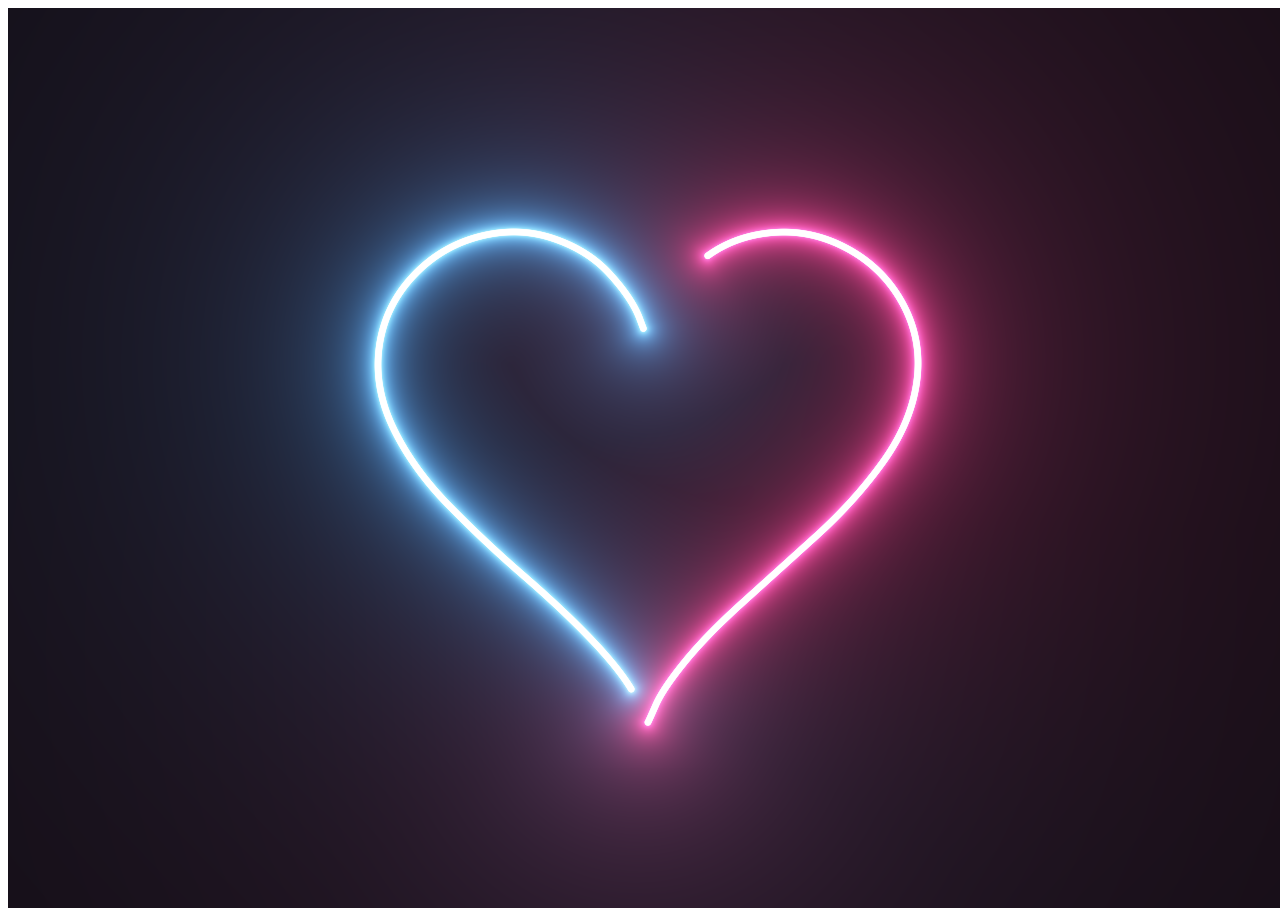
<file: 2.html>
<!DOCTYPE html>
<html lang="en">
<head>
    <meta charset="UTF-8">
    <title>Title</title>
    <style>
        body {
            overflow: hidden;
        }
    </style>
</head>
<body>
<canvas id="canvas" ></canvas>
<script>
    var canvas = document.getElementById("canvas");

    canvas.width = window.innerWidth;
    canvas.height = window.innerHeight;

    var gl = canvas.getContext('webgl');
    if (!gl) {
        console.error("Unable to initialize WebGL.");
    }

    var time = 0.0;


    var vertexSource = `
attribute vec2 position;
void main() {
	gl_Position = vec4(position, 0.0, 1.0);
}
`;

    var fragmentSource = `
precision highp float;

uniform float width;
uniform float height;
vec2 resolution = vec2(width, height);

uniform float time;

#define POINT_COUNT 12

vec2 points[POINT_COUNT];
const float speed = -0.5;
const float len = 0.25;
float intensity = 1.3;
float radius = 0.008;


float sdBezier(vec2 pos, vec2 A, vec2 B, vec2 C){
	vec2 a = B - A;
	vec2 b = A - 2.0*B + C;
	vec2 c = a * 2.0;
	vec2 d = A - pos;

	float kk = 1.0 / dot(b,b);
	float kx = kk * dot(a,b);
	float ky = kk * (2.0*dot(a,a)+dot(d,b)) / 3.0;
	float kz = kk * dot(d,a);

	float res = 0.0;

	float p = ky - kx*kx;
	float p3 = p*p*p;
	float q = kx*(2.0*kx*kx - 3.0*ky) + kz;
	float h = q*q + 4.0*p3;

	if(h >= 0.0){
		h = sqrt(h);
		vec2 x = (vec2(h, -h) - q) / 2.0;
		vec2 uv = sign(x)*pow(abs(x), vec2(1.0/3.0));
		float t = uv.x + uv.y - kx;
		t = clamp( t, 0.0, 1.0 );


		vec2 qos = d + (c + b*t)*t;
		res = length(qos);
	}else{
		float z = sqrt(-p);
		float v = acos( q/(p*z*2.0) ) / 3.0;
		float m = cos(v);
		float n = sin(v)*1.732050808;
		vec3 t = vec3(m + m, -n - m, n - m) * z - kx;
		t = clamp( t, 0.0, 1.0 );


		vec2 qos = d + (c + b*t.x)*t.x;
		float dis = dot(qos,qos);

		res = dis;

		qos = d + (c + b*t.y)*t.y;
		dis = dot(qos,qos);
		res = min(res,dis);

		qos = d + (c + b*t.z)*t.z;
		dis = dot(qos,qos);
		res = min(res,dis);

		res = sqrt( res );
	}

	return res;
}



vec2 getHeartPosition(float t){
	return vec2(16.0 * sin(t) * sin(t) * sin(t),
			-(13.0 * cos(t) - 5.0 * cos(2.0*t)
			- 2.0 * cos(3.0*t) - cos(4.0*t)));
}


float getGlow(float dist, float radius, float intensity){
	return pow(radius/dist, intensity);
}

float getSegment(float t, vec2 pos, float offset, float scale){
	for(int i = 0; i < POINT_COUNT; i++){
		points[i] = getHeartPosition(offset + float(i)*len + fract(speed * t) * 6.28);
	}

	vec2 c = (points[0] + points[1]) / 2.0;
	vec2 c_prev;
	float dist = 10000.0;

	for(int i = 0; i < POINT_COUNT-1; i++){
		c_prev = c;
		c = (points[i] + points[i+1]) / 2.0;
		dist = min(dist, sdBezier(pos, scale * c_prev, scale * points[i], scale * c));
	}
	return max(0.0, dist);
}

void main(){
	vec2 uv = gl_FragCoord.xy/resolution.xy;
	float widthHeightRatio = resolution.x/resolution.y;
	vec2 centre = vec2(0.5, 0.5);
	vec2 pos = centre - uv;
	pos.y /= widthHeightRatio;
	pos.y += 0.02;
	float scale = 0.000015 * height;

	float t = time;

  float dist = getSegment(t, pos, 0.0, scale);
  float glow = getGlow(dist, radius, intensity);

  vec3 col = vec3(0.0);

  col += 10.0*vec3(smoothstep(0.003, 0.001, dist));
  //Pink glow
  col += glow * vec3(1.0,0.05,0.3);


  dist = getSegment(t, pos, 3.4, scale);
  glow = getGlow(dist, radius, intensity);


  col += 10.0*vec3(smoothstep(0.003, 0.001, dist));
  //Blue glow
  col += glow * vec3(0.1,0.4,1.0);


	col = 1.0 - exp(-col);


	col = pow(col, vec3(0.4545));


 	gl_FragColor = vec4(col,1.0);
}
`;


    window.addEventListener('resize', onWindowResize, false);

    function onWindowResize() {
        canvas.width = window.innerWidth;
        canvas.height = window.innerHeight;
        gl.viewport(0, 0, canvas.width, canvas.height);
        gl.uniform1f(widthHandle, window.innerWidth);
        gl.uniform1f(heightHandle, window.innerHeight);
    }


    function compileShader(shaderSource, shaderType) {
        var shader = gl.createShader(shaderType);
        gl.shaderSource(shader, shaderSource);
        gl.compileShader(shader);
        if (!gl.getShaderParameter(shader, gl.COMPILE_STATUS)) {
            throw "Shader compile failed with: " + gl.getShaderInfoLog(shader);
        }
        return shader;
    }


    function getAttribLocation(program, name) {
        var attributeLocation = gl.getAttribLocation(program, name);
        if (attributeLocation === -1) {
            throw 'Cannot find attribute ' + name + '.';
        }
        return attributeLocation;
    }

    function getUniformLocation(program, name) {
        var attributeLocation = gl.getUniformLocation(program, name);
        if (attributeLocation === -1) {
            throw 'Cannot find uniform ' + name + '.';
        }
        return attributeLocation;
    }


    var vertexShader = compileShader(vertexSource, gl.VERTEX_SHADER);
    var fragmentShader = compileShader(fragmentSource, gl.FRAGMENT_SHADER);


    var program = gl.createProgram();
    gl.attachShader(program, vertexShader);
    gl.attachShader(program, fragmentShader);
    gl.linkProgram(program);

    gl.useProgram(program);


    var vertexData = new Float32Array([
        -1.0, 1.0, 	// top left
        -1.0, -1.0, 	// bottom left
        1.0, 1.0, 	// top right
        1.0, -1.0, 	// bottom right
    ]);


    var vertexDataBuffer = gl.createBuffer();
    gl.bindBuffer(gl.ARRAY_BUFFER, vertexDataBuffer);
    gl.bufferData(gl.ARRAY_BUFFER, vertexData, gl.STATIC_DRAW);


    var positionHandle = getAttribLocation(program, 'position');

    gl.enableVertexAttribArray(positionHandle);
    gl.vertexAttribPointer(positionHandle,
        2,
        gl.FLOAT,
        false,
        2 * 4,
        0
    );


    var timeHandle = getUniformLocation(program, 'time');
    var widthHandle = getUniformLocation(program, 'width');
    var heightHandle = getUniformLocation(program, 'height');

    gl.uniform1f(widthHandle, window.innerWidth);
    gl.uniform1f(heightHandle, window.innerHeight);

    var lastFrame = Date.now();
    var thisFrame;

    function draw() {

        thisFrame = Date.now();
        time += (thisFrame - lastFrame) / 1000;
        lastFrame = thisFrame;

        gl.uniform1f(timeHandle, time);

        gl.drawArrays(gl.TRIANGLE_STRIP, 0, 4);

        requestAnimationFrame(draw);
    }

    draw();
</script>
</body>
</html>
</file>
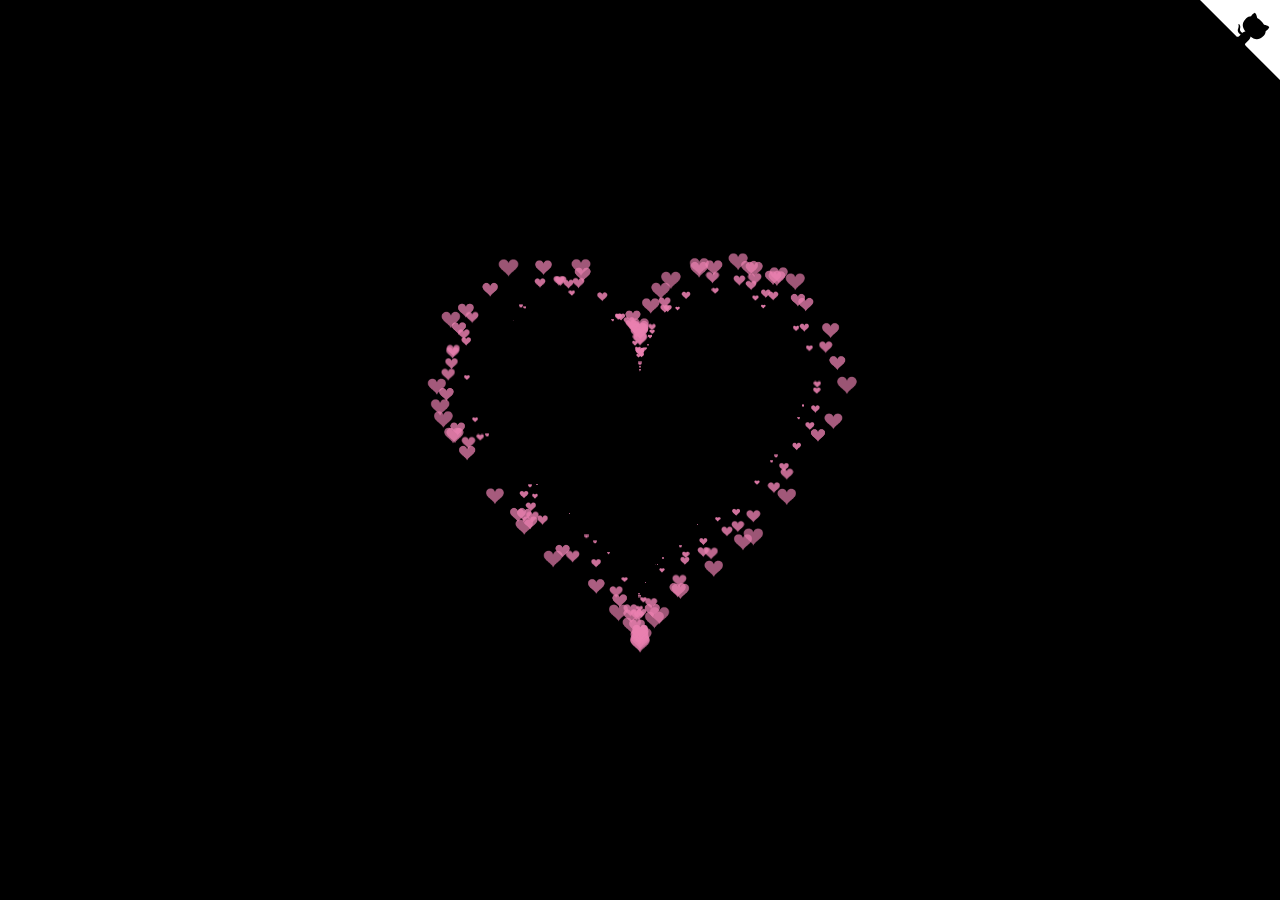
<file: I love you.html>
<!DOCTYPE html>
<!-- saved from url=(0040)https://heweilai.com/love-code/love.html -->
<html><head><meta http-equiv="Content-Type" content="text/html; charset=UTF-8">
    <title> I love you </title>
    
    <meta name="Keywords" content="爱心代码，程序员表白">
    <meta name="Description" content="爱心代码，HTML文件，程序员何未来GitHub爱心代码项目">
    <link rel="shortcut icon" href="https://heweilai.com/picture/%E7%88%B1%E5%BF%83.png" type="image/x-icon">
    <!--   github.com/he-weilai/love-code   -->
    <link rel="shortcut icon" href="https://heweilai.com/love-code/%E7%88%B1%E5%BF%83.png" type="image/x-icon">
    
    <style>
        html,
        body {
            height: 100%;
            padding: 0;
            margin: 0;
            background: #000;
            overflow: hidden;
        }

        canvas {
            position: absolute;
            width: 100%;
            height: 100%;
        }
        
        /*github图标样式*/
.github-corner:hover 
    .octo-arm{animation:octocat-wave 560ms ease-in-out}
    @keyframes octocat-wave{0%,100%{transform:rotate(0)}20%,60%{transform:rotate(-25deg)}40%,80%{transform:rotate(10deg)}}@media (max-width:500px){.github-corner:hover .octo-arm{animation:none}.github-corner 
    .octo-arm{animation:octocat-wave 560ms ease-in-out}}
        
    </style>

</head>

<body>
    <canvas id="pinkboard" width="1872" height="966"></canvas>
    <script>

        var settings = {
            particles: {
                length: 500,
                duration: 2,
                velocity: 100,
                effect: -0.75,
                size: 30,
            },
        };


        (function () { var b = 0; var c = ["ms", "moz", "webkit", "o"]; for (var a = 0; a < c.length && !window.requestAnimationFrame; ++a) { window.requestAnimationFrame = window[c[a] + "RequestAnimationFrame"]; window.cancelAnimationFrame = window[c[a] + "CancelAnimationFrame"] || window[c[a] + "CancelRequestAnimationFrame"] } if (!window.requestAnimationFrame) { window.requestAnimationFrame = function (h, e) { var d = new Date().getTime(); var f = Math.max(0, 16 - (d - b)); var g = window.setTimeout(function () { h(d + f) }, f); b = d + f; return g } } if (!window.cancelAnimationFrame) { window.cancelAnimationFrame = function (d) { clearTimeout(d) } } }());


        var Point = (function () {
            function Point(x, y) {
                this.x = (typeof x !== 'undefined') ? x : 0;
                this.y = (typeof y !== 'undefined') ? y : 0;
            }
            Point.prototype.clone = function () {
                return new Point(this.x, this.y);
            };
            Point.prototype.length = function (length) {
                if (typeof length == 'undefined')
                    return Math.sqrt(this.x * this.x + this.y * this.y);
                this.normalize();
                this.x *= length;
                this.y *= length;
                return this;
            };
            Point.prototype.normalize = function () {
                var length = this.length();
                this.x /= length;
                this.y /= length;
                return this;
            };
            return Point;
        })();


        var Particle = (function () {
            function Particle() {
                this.position = new Point();
                this.velocity = new Point();
                this.acceleration = new Point();
                this.age = 0;
            }
            Particle.prototype.initialize = function (x, y, dx, dy) {
                this.position.x = x;
                this.position.y = y;
                this.velocity.x = dx;
                this.velocity.y = dy;
                this.acceleration.x = dx * settings.particles.effect;
                this.acceleration.y = dy * settings.particles.effect;
                this.age = 0;
            };
            Particle.prototype.update = function (deltaTime) {
                this.position.x += this.velocity.x * deltaTime;
                this.position.y += this.velocity.y * deltaTime;
                this.velocity.x += this.acceleration.x * deltaTime;
                this.velocity.y += this.acceleration.y * deltaTime;
                this.age += deltaTime;
            };
            Particle.prototype.draw = function (context, image) {
                function ease(t) {
                    return (--t) * t * t + 1;
                }
                var size = image.width * ease(this.age / settings.particles.duration);
                context.globalAlpha = 1 - this.age / settings.particles.duration;
                context.drawImage(image, this.position.x - size / 2, this.position.y - size / 2, size, size);
            };
            return Particle;
        })();


        var ParticlePool = (function () {
            var particles,
                firstActive = 0,
                firstFree = 0,
                duration = settings.particles.duration;

            function ParticlePool(length) {
                // create and populate particle pool
                particles = new Array(length);
                for (var i = 0; i < particles.length; i++)
                    particles[i] = new Particle();
            }
            ParticlePool.prototype.add = function (x, y, dx, dy) {
                particles[firstFree].initialize(x, y, dx, dy);

                // handle circular queue
                firstFree++;
                if (firstFree == particles.length) firstFree = 0;
                if (firstActive == firstFree) firstActive++;
                if (firstActive == particles.length) firstActive = 0;
            };
            ParticlePool.prototype.update = function (deltaTime) {
                var i;


                if (firstActive < firstFree) {
                    for (i = firstActive; i < firstFree; i++)
                        particles[i].update(deltaTime);
                }
                if (firstFree < firstActive) {
                    for (i = firstActive; i < particles.length; i++)
                        particles[i].update(deltaTime);
                    for (i = 0; i < firstFree; i++)
                        particles[i].update(deltaTime);
                }


                while (particles[firstActive].age >= duration && firstActive != firstFree) {
                    firstActive++;
                    if (firstActive == particles.length) firstActive = 0;
                }


            };
            ParticlePool.prototype.draw = function (context, image) {

                if (firstActive < firstFree) {
                    for (i = firstActive; i < firstFree; i++)
                        particles[i].draw(context, image);
                }
                if (firstFree < firstActive) {
                    for (i = firstActive; i < particles.length; i++)
                        particles[i].draw(context, image);
                    for (i = 0; i < firstFree; i++)
                        particles[i].draw(context, image);
                }
            };
            return ParticlePool;
        })();


        (function (canvas) {
            var context = canvas.getContext('2d'),
                particles = new ParticlePool(settings.particles.length),
                particleRate = settings.particles.length / settings.particles.duration,
                time;


            function pointOnHeart(t) {
                return new Point(
                    160 * Math.pow(Math.sin(t), 3),
                    130 * Math.cos(t) - 50 * Math.cos(2 * t) - 20 * Math.cos(3 * t) - 10 * Math.cos(4 * t) + 25
                );
            }


            var image = (function () {
                var canvas = document.createElement('canvas'),
                    context = canvas.getContext('2d');
                canvas.width = settings.particles.size;
                canvas.height = settings.particles.size;

                function to(t) {
                    var point = pointOnHeart(t);
                    point.x = settings.particles.size / 2 + point.x * settings.particles.size / 350;
                    point.y = settings.particles.size / 2 - point.y * settings.particles.size / 350;
                    return point;
                }

                context.beginPath();
                var t = -Math.PI;
                var point = to(t);
                context.moveTo(point.x, point.y);
                while (t < Math.PI) {
                    t += 0.01;
                    point = to(t);
                    context.lineTo(point.x, point.y);
                }
                context.closePath();

                context.fillStyle = '#ea80b0';
                context.fill();

                var image = new Image();
                image.src = canvas.toDataURL();
                return image;
            })();


            function render() {

                requestAnimationFrame(render);


                var newTime = new Date().getTime() / 1000,
                    deltaTime = newTime - (time || newTime);
                time = newTime;


                context.clearRect(0, 0, canvas.width, canvas.height);


                var amount = particleRate * deltaTime;
                for (var i = 0; i < amount; i++) {
                    var pos = pointOnHeart(Math.PI - 2 * Math.PI * Math.random());
                    var dir = pos.clone().length(settings.particles.velocity);
                    particles.add(canvas.width / 2 + pos.x, canvas.height / 2 - pos.y, dir.x, -dir.y);
                }


                particles.update(deltaTime);
                particles.draw(context, image);
            }


            function onResize() {
                canvas.width = canvas.clientWidth;
                canvas.height = canvas.clientHeight;
            }
            window.onresize = onResize;


            setTimeout(function () {
                onResize();
                render();
            }, 10);
        })(document.getElementById('pinkboard'));
    </script>

<!--GitHub右上角图标-->

<a href="https://github.com/he-weilai/Love-code/" target="_blank" class="github-corner" aria-label="View source on GitHub">
    <svg width="80" height="80" viewBox="0 0 250 250" style="fill:#fff; color:#000; position: absolute; top: 0; border: 0; right: 0;" aria-hidden="true">
        <path d="M0,0 L115,115 L130,115 L142,142 L250,250 L250,0 Z"></path><path d="M128.3,109.0 C113.8,99.7 119.0,89.6 119.0,89.6 C122.0,82.7 120.5,78.6 120.5,78.6 C119.2,72.0 123.4,76.3 123.4,76.3 C127.3,80.9 125.5,87.3 125.5,87.3 C122.9,97.6 130.6,101.9 134.4,103.2" fill="currentColor" style="transform-origin: 130px 106px;" class="octo-arm">  
        </path>
        <path d="M115.0,115.0 C114.9,115.1 118.7,116.5 119.8,115.4 L133.7,101.6 C136.9,99.2 139.9,98.4 142.2,98.6 C133.8,88.0 127.5,74.4 143.8,58.0 C148.5,53.4 154.0,51.2 159.7,51.0 C160.3,49.4 163.2,43.6 171.4,40.1 C171.4,40.1 176.1,42.5 178.8,56.2 C183.1,58.6 187.2,61.8 190.9,65.4 C194.5,69.0 197.7,73.2 200.1,77.6 C213.8,80.2 216.3,84.9 216.3,84.9 C212.7,93.1 206.9,96.0 205.4,96.6 C205.1,102.4 203.0,107.8 198.3,112.5 C181.9,128.9 168.3,122.5 157.7,114.1 C157.9,116.9 156.7,120.9 152.7,124.9 L141.0,136.5 C139.8,137.7 141.6,141.9 141.8,141.8 Z" fill="currentColor" class="octo-body">
        </path>
    </svg>
</a>




</body></html>
</file>
